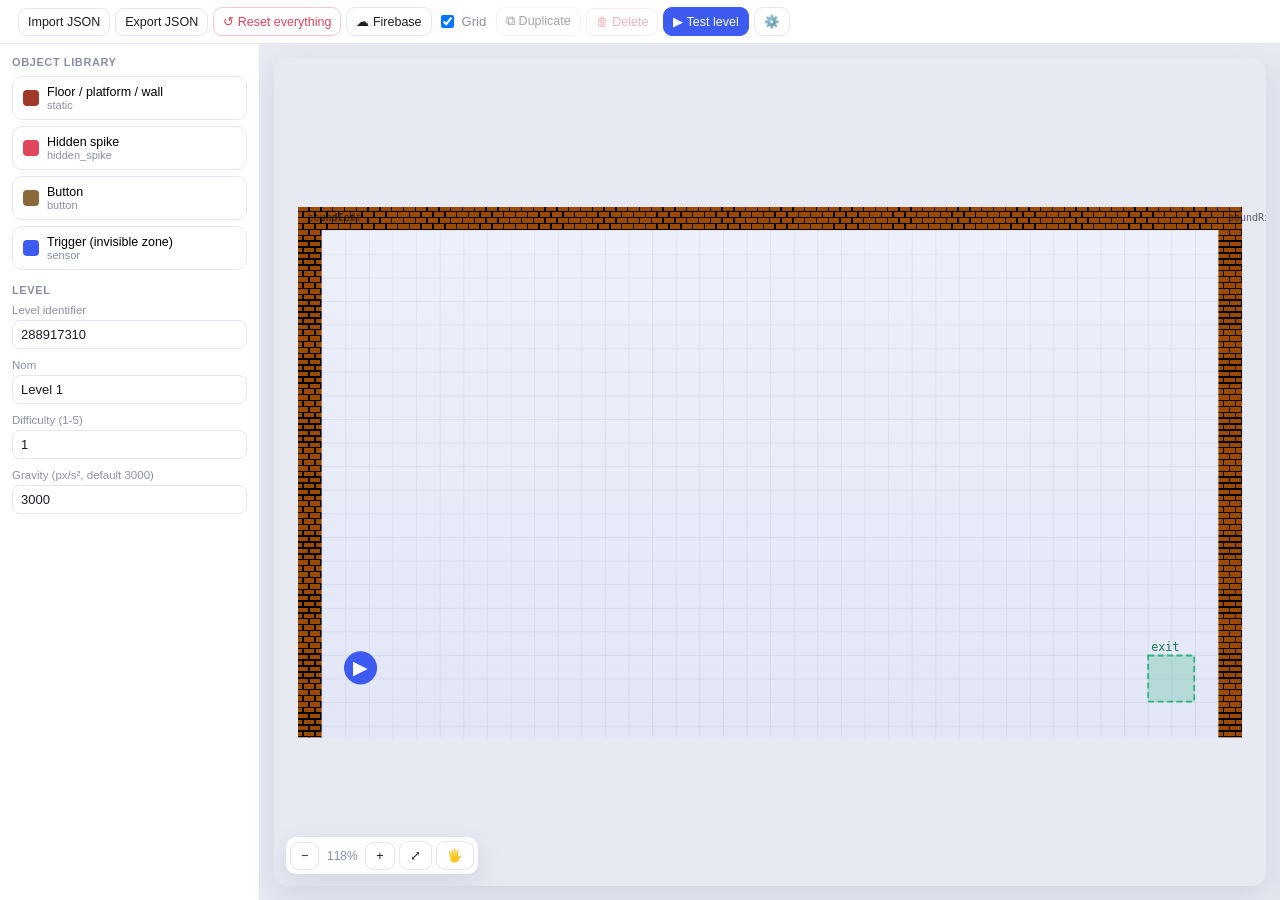
<file: index.html>
<!DOCTYPE html>
<html lang="en">
<head>
<meta charset="UTF-8">
<meta name="viewport" content="width=device-width, initial-scale=1, maximum-scale=1, viewport-fit=cover">
<meta name="theme-color" content="#3d5af1">
<link rel="manifest" href="manifest.json">
<link rel="icon" href="icons/icon-192.png">
<link rel="apple-touch-icon" href="icons/icon-192.png">
<title>Level Editor — Free Fall</title>
<link rel="stylesheet" href="css/style.css">
</head>
<body>
<div id="app">
  <header id="topbar">
    <div class="tgroup">
      <button id="btnTogglePalette" class="tbtn drawerToggle">📦</button>
    </div>
    <div class="tgroup">
      <button id="btnImport" class="tbtn">Import JSON</button>
      <input id="fileImport" type="file" accept="application/json" hidden>
      <button id="btnExport" class="tbtn">Export JSON</button>
      <button id="btnResetLevel" class="tbtn danger">↺ Reset everything</button>
      <button id="btnFirebase" class="tbtn">☁ Firebase</button>
      <label class="tcheck"><input id="chkGrid" type="checkbox" checked> Grid</label>
    </div>
    <div class="tgroup">
      <button id="btnDuplicate" class="tbtn" disabled>⧉ Duplicate</button>
      <button id="btnDelete" class="tbtn danger" disabled>🗑 Delete</button>
      <button id="btnPlay" class="tbtn primary">▶ Test level</button>
      <button id="installBtn" class="tbtn" style="display:none;">⬇ Install</button>
      <button id="btnToggleInspector" class="tbtn" title="Properties">⚙️</button>
    </div>
  </header>

  <div id="workspace">
    <aside id="palette">
      <h3>Object library</h3>
      <div id="paletteList"></div>
      <h3>Level</h3>
      <div id="levelMeta"></div>
    </aside>

    <main id="canvasArea">
      <div id="canvasWrap">
        <canvas id="editorCanvas"></canvas>
        <button id="btnExitPlay" class="tbtn" aria-label="Stop testing">✕</button>
        <label id="showHiddenToggle" class="tcheck"><input id="chkShowHidden" type="checkbox"> Show all (hidden items)</label>
        <div id="zoomBar">
          <button id="btnZoomOut" class="tbtn">−</button>
          <span id="zoomLabel">100%</span>
          <button id="btnZoomIn" class="tbtn">+</button>
          <button id="btnZoomReset" class="tbtn" title="Fit to screen">⤢</button>
          <button id="btnPanMode" class="tbtn" title="Pan view (drag)">🖐</button>
        </div>
      </div>
    </main>

    <aside id="inspector">
      <div class="inspectorHeader">
        <h3>Properties</h3>
        <button id="btnCloseInspector" class="tbtn">✕</button>
      </div>
      <div id="inspectorBody"><p class="empty">Nothing selected. Click an object on the stage, or pick an item from the library to place a new one.</p></div>
    </aside>
  </div>

  <footer id="playControls">
    <div class="dpad">
      <button id="btnLeft" class="ctrl">◀</button>
      <button id="btnRight" class="ctrl">▶</button>
    </div>
    <button id="btnJump" class="ctrl ctrlJump">⤒</button>
  </footer>
</div>

<div id="fbBackdrop" class="modalBackdrop"></div>
<div id="fbModal" class="modal">
  <div class="modalHeader">
    <div class="modalTabs">
      <button id="fbTabLoadSave" class="modalTab active" type="button">Load / Save</button>
      <button id="fbTabManage" class="modalTab" type="button">Organize</button>
    </div>
    <button id="fbModalClose" class="tbtn">✕</button>
  </div>

  <div id="fbPanelLoadSave" class="modalPanel">
    <h4>Save current level</h4>
    <div class="field">
      <label>Status</label>
      <select id="fbStatusSelect">
        <option value="PRODUCTION">PRODUCTION — not yet available in-game</option>
        <option value="FINAL">FINAL — playable in-game</option>
      </select>
    </div>
    <button id="fbSaveBtn" class="tbtn primary" style="width:100%;">☁ Save to Firebase</button>
    <div id="fbSaveStatus" class="fbStatusMsg"></div>

    <h4>Levels on Firebase</h4>
    <button id="fbRefreshBtn" class="tbtn" style="width:100%;">↻ Refresh list</button>
    <div id="fbLevelList"></div>
  </div>

  <div id="fbPanelManage" class="modalPanel" style="display:none;">
    <p class="hint">Edit the order (used to sequence levels in-game), rename, or delete levels stored on Firebase. Changes are applied when you click "Save changes" on each row.</p>
    <button id="fbManageRefresh" class="tbtn" style="width:100%;">↻ Refresh list</button>
    <div id="fbManageList"></div>
    <div id="fbManageStatus" class="fbStatusMsg"></div>
  </div>
</div>

<script src="js/firebase-config.js"></script>
<script src="js/firebase-rest.js"></script>
<script src="js/sprites.js"></script>
<script src="js/editor.js"></script>
<script>
if("serviceWorker" in navigator){
  window.addEventListener("load", () => { navigator.serviceWorker.register("service-worker.js").catch(()=>{}); });
  /* As soon as a new service worker version takes over (after a
     deployment), the page reloads once automatically. */
  let __swRefreshing = false;
  navigator.serviceWorker.addEventListener("controllerchange", () => {
    if(__swRefreshing) return;
    __swRefreshing = true;
    window.location.reload();
  });
}
let __deferredPrompt = null;
const __installBtn = document.getElementById("installBtn");
window.addEventListener("beforeinstallprompt", (e) => {
  e.preventDefault(); __deferredPrompt = e; __installBtn.style.display = "inline-flex";
});
__installBtn.addEventListener("click", async () => {
  if(!__deferredPrompt) return;
  __deferredPrompt.prompt(); await __deferredPrompt.userChoice; __deferredPrompt = null;
  __installBtn.style.display = "none";
});
</script>
</body>
</html>
</file>
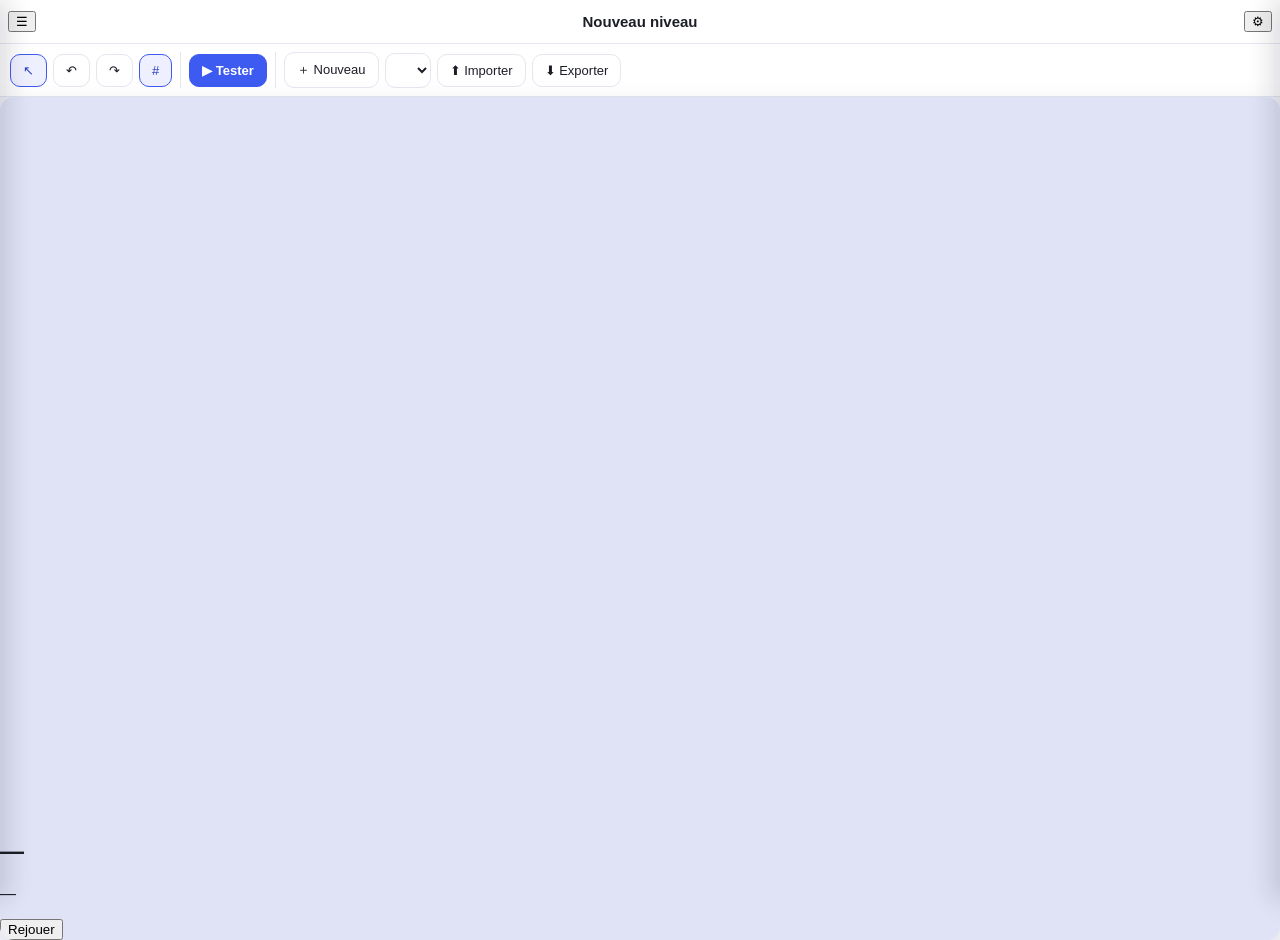
<file: editor.html>
<!DOCTYPE html>
<html lang="fr">
<head>
<meta charset="UTF-8">
<meta name="viewport" content="width=device-width, initial-scale=1, maximum-scale=1, viewport-fit=cover">
<meta name="theme-color" content="#3d5af1">
<link rel="manifest" href="manifest.json">
<link rel="icon" href="icons/icon-192.png">
<title>Éditeur — Chute Libre</title>
<link rel="stylesheet" href="css/style.css">
<link rel="stylesheet" href="css/editor.css">
</head>
<body class="editorBody">
<div id="app">
  <header id="topbar">
    <button id="paletteBtn" class="iconBtn" aria-label="Palette">☰</button>
    <div id="titleBlock">
      <input id="levelNameInput" type="text" value="Nouveau niveau" />
    </div>
    <button id="propsToggleBtn" class="iconBtn" aria-label="Propriétés">⚙</button>
  </header>

  <div id="toolbar">
    <button id="toolSelectBtn" class="tbtn active" title="Sélection">↖</button>
    <button id="undoBtn" class="tbtn" title="Annuler (Ctrl+Z)">↶</button>
    <button id="redoBtn" class="tbtn" title="Rétablir (Ctrl+Shift+Z)">↷</button>
    <button id="snapBtn" class="tbtn active" title="Aligner sur la grille">#</button>
    <span class="tsep"></span>
    <button id="testBtn" class="tbtn primary" title="Tester le niveau">▶ Tester</button>
    <span class="tsep"></span>
    <button id="newBtn" class="tbtn" title="Nouveau niveau">＋ Nouveau</button>
    <select id="sampleSelect" class="tbtn" title="Charger un modèle"></select>
    <button id="importBtn" class="tbtn" title="Importer un JSON">⬆ Importer</button>
    <input type="file" id="importFile" accept="application/json" hidden>
    <button id="exportBtn" class="tbtn" title="Exporter en JSON">⬇ Exporter</button>
  </div>

  <main id="stage">
    <div id="canvasWrap">
      <canvas id="game" width="800" height="450"></canvas>
      <div id="overlay">
        <div id="overlayCard">
          <h2 id="overlayTitle">—</h2>
          <p id="overlayText">—</p>
          <button id="overlayBtn">Rejouer</button>
        </div>
      </div>
      <div id="testControls" class="hidden">
        <div class="dpad">
          <button id="btnLeft" class="ctrl">◀</button>
          <button id="btnRight" class="ctrl">▶</button>
        </div>
        <button id="btnJump" class="ctrl ctrlJump">⤒</button>
      </div>
      <button id="exitTestBtn" class="hidden">✕ Quitter le test</button>
    </div>
  </main>
</div>

<div id="paletteBackdrop" class="drawerBackdrop"></div>
<aside id="paletteDrawer" class="sideDrawer left">
  <button class="closeDrawerBtn" data-close="palette">✕</button>
  <h3>Repères</h3>
  <div class="paletteGrid">
    <button class="paletteItem" id="pickPlayerStart">🏁<span>Départ</span></button>
    <button class="paletteItem" id="pickExit">🏆<span>Sortie</span></button>
  </div>
  <h3>Blocs</h3>
  <div class="paletteGrid">
    <button class="paletteItem" data-kind="static">🧱<span>Brique</span></button>
    <button class="paletteItem" data-kind="falling">🧱⤵<span>Plateforme piégée</span></button>
    <button class="paletteItem" data-kind="hidden_spike">📍<span>Pic caché</span></button>
    <button class="paletteItem" data-kind="door">🚪<span>Porte</span></button>
    <button class="paletteItem" data-kind="button">🔘<span>Bouton</span></button>
    <button class="paletteItem" data-kind="gate">🚧<span>Porte verrouillée</span></button>
    <button class="paletteItem" data-kind="blocker">⬛<span>Bloc surgissant</span></button>
    <button class="paletteItem" data-kind="sensor">📡<span>Capteur (invisible)</span></button>
  </div>
  <h3>Kits (assemblages prêts)</h3>
  <div class="paletteGrid">
    <button class="paletteItem" data-kit="cascade">⇣⇣<span>Cascade B→A</span></button>
    <button class="paletteItem" data-kit="fakeExit">🚪❌<span>Fausse sortie</span></button>
    <button class="paletteItem" data-kit="lockedGate">🔒<span>Porte + bouton</span></button>
    <button class="paletteItem" data-kit="jumpBlocker">🧱🔺<span>Plafond piège</span></button>
  </div>
  <p class="hint">Clique un élément puis clique sur le niveau pour le poser. Les kits posent plusieurs éléments déjà reliés entre eux.</p>
</aside>

<div id="propsBackdrop" class="drawerBackdrop"></div>
<aside id="propsDrawer" class="sideDrawer right">
  <button class="closeDrawerBtn" data-close="props">✕</button>
  <h3>Niveau</h3>
  <div id="levelMetaForm"></div>
  <h3>Propriétés</h3>
  <div id="propsForm"><p class="hint">Sélectionne un élément sur le niveau.</p></div>
  <h3>Validation</h3>
  <div id="validationList"><p class="hint">Aucun souci détecté.</p></div>
</aside>

<script src="js/levels.js"></script>
<script src="js/engine.js"></script>
<script src="js/render.js"></script>
<script src="js/editor.js"></script>
</body>
</html>
</file>
<file: css/style.css>
:root{
  --bg:#f4f5fb; --panel:#ffffff; --text:#1c1e26; --muted:#8b8fa3;
  --accent:#3d5af1; --accent-2:#2a3fc0; --danger:#e0455c; --ok:#2fb380;
  --border:#e4e6f0; --shadow:0 10px 30px rgba(30,34,60,.10); --mono: ui-monospace,SFMono-Regular,Menlo,Consolas,monospace;
}
*{box-sizing:border-box;}
html,body{height:100%;}
body{
  margin:0; background:var(--bg); color:var(--text);
  font-family:-apple-system,BlinkMacSystemFont,"Segoe UI",Roboto,Helvetica,Arial,sans-serif;
  overscroll-behavior:none; -webkit-tap-highlight-color:transparent;
}
#app{ height:100dvh; display:flex; flex-direction:column; }

/* topbar — ALWAYS a single row, regardless of portrait/landscape or
   screen width: wrapping to a second line (the previous behavior) left
   big empty gaps from justify-content:space-between spreading the three
   groups apart once they no longer fit one row. If the buttons genuinely
   don't fit, the bar scrolls horizontally instead of wrapping. */
#topbar{
  flex:0 0 auto; display:flex; align-items:center; flex-wrap:nowrap;
  gap:6px; padding:7px 8px; background:var(--panel); border-bottom:1px solid var(--border); z-index:20;
  overflow-x:auto; overflow-y:hidden; -webkit-overflow-scrolling:touch;
}
.tgroup{ display:flex; align-items:center; gap:5px; flex-wrap:nowrap; flex:0 0 auto; }
.tgroup + .tgroup{ margin-left:4px; }
.tbtn{
  border:1px solid var(--border); background:#fff; color:var(--text); border-radius:9px;
  padding:6px 9px; font-size:12.5px; cursor:pointer; white-space:nowrap; flex:0 0 auto;
}
.tbtn:active{ background:#eef0fb; }
.tbtn.primary{ background:var(--accent); color:#fff; border-color:var(--accent); }
.tbtn.primary:active{ background:var(--accent-2); }
.tbtn.danger{ color:var(--danger); border-color:#f3c8ce; }
.tbtn:disabled{ opacity:.4; cursor:default; }
select, input[type=text], input[type=number]{
  border:1px solid var(--border); border-radius:8px; padding:6px 8px; font-size:13px; background:#fff; color:var(--text);
}
.tcheck{ display:flex; align-items:center; gap:5px; font-size:13px; color:var(--muted); flex:0 0 auto; white-space:nowrap; }

/* workspace: palette | canvas | inspector (the inspector is ALWAYS a
   floating panel that opens on selection, not a static column). */
#workspace{ flex:1; display:flex; min-height:0; position:relative; }

#palette{
  width:260px; flex:0 0 auto; background:var(--panel); overflow-y:auto; padding:12px;
  border-right:1px solid var(--border);
}
#inspector{
  position:fixed; top:49px; bottom:0; right:0; width:300px; max-width:86vw; z-index:25;
  background:var(--panel); overflow-y:auto; padding:12px; border-left:1px solid var(--border);
  transform:translateX(105%); transition:transform .18s ease; box-shadow:var(--shadow);
}
#inspector.open{ transform:translateX(0); }
.inspectorHeader{ display:flex; align-items:center; justify-content:space-between; margin-bottom:4px; }
.inspectorHeader h3{ margin:0; }
#btnCloseInspector{ padding:5px 9px; }
#palette h3, #inspector h3{
  font-size:11px; text-transform:uppercase; letter-spacing:.6px; color:var(--muted); margin:14px 0 8px;
}
#palette h3:first-child{ margin-top:0; }

.paletteBtn{
  display:flex; align-items:center; gap:8px; width:100%; text-align:left;
  border:1px solid var(--border); background:#fff; border-radius:10px; padding:8px 10px;
  font-size:12.5px; margin-bottom:6px; cursor:pointer;
}
.paletteBtn:active{ background:#eef0fb; }
.paletteBtn.active{ border-color:var(--accent); background:#eef0ff; }
.paletteBtn .swatch{ width:16px; height:16px; border-radius:4px; flex:0 0 auto; }
.paletteBtn small{ display:block; color:var(--muted); font-size:11px; }

/* mobile drawer toggle for the palette only (inspector is always a drawer) */
.drawerToggle{ display:none; }

#canvasArea{
  flex:1; display:flex; flex-direction:column;
  padding:14px; min-width:0; position:relative; background:#e7e9f3;
}
#canvasWrap{
  position:relative; flex:1; width:100%;
  background:#dfe3f5; border-radius:14px; overflow:hidden; box-shadow:var(--shadow);
}
canvas{ display:block; width:100%; height:100%; touch-action:none; }

/* Test mode: the top bar disappears entirely to maximize the play area —
   only a small floating "✕" over the canvas lets you stop testing. */
body.play-mode #topbar{ display:none; }
#btnExitPlay{
  display:none; position:absolute; top:10px; right:10px; z-index:15;
  width:36px; height:36px; padding:0; border-radius:10px; border:none;
  background:rgba(20,22,36,.55); color:#fff; font-size:16px;
  align-items:center; justify-content:center;
}
body.play-mode #btnExitPlay{ display:flex; }
#btnExitPlay:active{ background:rgba(20,22,36,.75); }

#zoomBar{
  position:absolute; left:12px; bottom:12px; display:flex; align-items:center; gap:4px;
  background:rgba(255,255,255,.9); border-radius:10px; padding:4px; box-shadow:var(--shadow);
}
#zoomBar .tbtn{ padding:6px 10px; }
#zoomBar .tbtn.active{ background:var(--accent); color:#fff; border-color:var(--accent); }
#zoomLabel{ font-size:12px; color:var(--muted); min-width:38px; text-align:center; }

/* inspector form */
.field{ margin-bottom:10px; }
.field label{ display:block; font-size:11.5px; color:var(--muted); margin-bottom:4px; }
.field input, .field select, .field textarea{ width:100%; }
.field textarea{ resize:vertical; min-height:50px; font-size:12.5px; }
.row2{ display:grid; grid-template-columns:1fr 1fr; gap:8px; }
.row3{ display:grid; grid-template-columns:1fr 1fr 1fr; gap:8px; }
.checkline{ display:flex; align-items:center; gap:6px; font-size:12.5px; color:var(--text); margin-bottom:8px; }
.sectionBox{ border:1px solid var(--border); border-radius:10px; padding:10px; margin-bottom:12px; background:#fbfbfe; }
.sectionTitle{ font-size:11.5px; font-weight:700; color:var(--accent-2); margin-bottom:8px; text-transform:uppercase; letter-spacing:.4px; }
.thenRow{ border:1px solid var(--border); border-radius:8px; padding:8px; margin-bottom:8px; background:#fff; }
.thenRow .rowTop{ display:flex; justify-content:space-between; align-items:center; margin-bottom:6px; }
.miniBtn{ border:none; background:none; color:var(--danger); font-size:16px; cursor:pointer; line-height:1; padding:0 4px; }
.addBtn{
  width:100%; border:1px dashed var(--border); background:#fff; border-radius:8px; padding:7px;
  font-size:12.5px; color:var(--accent-2); cursor:pointer;
}
.idTag{ font-family:var(--mono); font-size:11.5px; background:#eef0ff; color:var(--accent-2); padding:2px 6px; border-radius:6px; }
.empty{ color:var(--muted); font-size:12.5px; font-style:italic; }
.idWarning{ color:var(--danger); font-size:11px; margin-top:4px; }

/* play mode overlay reuses same canvas; controls bar below like the game */
#playControls{
  display:none; flex:0 0 auto; align-items:center; justify-content:space-between;
  padding:10px 18px calc(10px + env(safe-area-inset-bottom)); background:var(--panel); border-top:1px solid var(--border);
  user-select:none; -webkit-user-select:none; -webkit-touch-callout:none;
}
#playControls.show{ display:flex; }
.ctrl{
  width:64px; height:64px; border-radius:50%; border:none; background:#eef0fb; color:#2a2d3d;
  font-size:26px; display:flex; align-items:center; justify-content:center; box-shadow:0 2px 6px rgba(30,34,60,.10);
  user-select:none; -webkit-user-select:none; -webkit-touch-callout:none; touch-action:none;
}
.ctrl:active{ background:#dde1f7; }
.dpad{ display:flex; gap:14px; }
.ctrlJump{ background:var(--accent); color:#fff; }
#showHiddenToggle{
  display:none; position:absolute; right:12px; top:12px; background:rgba(255,255,255,.92);
  padding:6px 10px; border-radius:8px; box-shadow:var(--shadow); font-size:12px; color:var(--text);
}
#showHiddenToggle.show{ display:flex; }

@media (max-width: 900px) and (orientation: portrait), (max-width: 700px) and (orientation: landscape){
  #palette{
    position:fixed; top:49px; bottom:0; left:0; width:82vw; max-width:320px; z-index:25;
    transform:translateX(-105%); transition:transform .2s ease; box-shadow:var(--shadow);
  }
  #palette.open{ transform:translateX(0); }
  .drawerToggle{ display:inline-flex; }
}

/* ---------------------------- Modale (Firebase) ---------------------------- */
.modalBackdrop{
  display:none; position:fixed; inset:0; background:rgba(15,17,30,.45); z-index:60;
}
.modalBackdrop.show{ display:block; }
.modal{
  display:none; position:fixed; top:50%; left:50%; transform:translate(-50%,-50%);
  width:420px; max-width:92vw; max-height:84vh; overflow-y:auto; background:var(--panel);
  border-radius:14px; box-shadow:var(--shadow); z-index:61; padding:0;
}
.modal.show{ display:block; }
.modalHeader{
  display:flex; align-items:center; justify-content:space-between; padding:10px 12px;
  border-bottom:1px solid var(--border); position:sticky; top:0; background:var(--panel); z-index:1;
}
.modalTabs{ display:flex; gap:6px; }
.modalTab{
  border:1px solid var(--border); background:#fff; color:var(--muted); border-radius:8px;
  padding:7px 11px; font-size:12.5px; cursor:pointer;
}
.modalTab.active{ border-color:var(--accent); color:var(--accent-2); background:#eef0ff; font-weight:600; }
.modalPanel{ padding:14px; }
.modalPanel h4{ font-size:12px; text-transform:uppercase; letter-spacing:.5px; color:var(--muted); margin:16px 0 8px; }
.modalPanel h4:first-child{ margin-top:0; }
.fbStatusMsg{ font-size:12.5px; margin-top:8px; min-height:1em; }
.fbStatusMsg.error{ color:var(--danger); }
.fbStatusMsg.ok{ color:var(--ok); }
.fbLevelRow{
  display:flex; align-items:center; justify-content:space-between; gap:8px; padding:9px 10px;
  border:1px solid var(--border); border-radius:10px; margin-top:8px;
}
.fbLevelRow .fbName{ font-weight:600; font-size:13px; }
.fbLevelRow .fbMeta{ font-size:11px; color:var(--muted); }
.fbBadge{
  font-size:10.5px; font-weight:700; padding:2px 7px; border-radius:6px; letter-spacing:.3px;
}
.fbBadge.FINAL{ background:#e3f7ee; color:#1d7a54; }
.fbBadge.PRODUCTION{ background:#fdf1dc; color:#946213; }

.fbManageRow{
  border:1px solid var(--border); border-radius:10px; margin-top:8px; padding:9px 10px;
}
.fbManageRow .fbManageTop{ display:flex; align-items:center; gap:8px; margin-bottom:6px; }
.fbManageRow .fbManageId{ font-size:10.5px; color:var(--muted); flex:1; }
.fbManageRow .fbOrderInput{
  width:52px; border:1px solid var(--border); border-radius:8px; padding:5px 6px; font-size:12.5px; text-align:center;
}
.fbManageRow .fbNameInput{
  flex:1; border:1px solid var(--border); border-radius:8px; padding:6px 8px; font-size:13px;
}
.fbManageRow .fbManageActions{ display:flex; gap:6px; margin-top:6px; }
.fbManageRow .fbManageActions .tbtn{ flex:1; font-size:12px; padding:6px 8px; }
</file>
<file: css/editor.css>
/* =========================================================================
   Éditeur — styles additifs (viennent après style.css : réutilise les
   variables --bg/--panel/--text/--accent/--border/--shadow définies là-bas)
   ========================================================================= */

.editorBody{ overflow:hidden; }

#titleBlock{ flex:1; padding:0 6px; }
#levelNameInput{
  width:100%; border:none; background:transparent; font-weight:700; font-size:15px;
  color:var(--text); text-align:center; padding:6px 4px; border-radius:8px;
}
#levelNameInput:focus{ background:#eef0fb; outline:none; }

/* barre d'outils */
#toolbar{
  flex:0 0 auto; display:flex; align-items:center; gap:6px; padding:8px 10px;
  background:var(--panel); border-bottom:1px solid var(--border); overflow-x:auto;
  -webkit-overflow-scrolling:touch;
}
.tbtn{
  flex:0 0 auto; border:1px solid var(--border); background:#fff; color:var(--text);
  font-size:13px; padding:8px 12px; border-radius:10px; cursor:pointer; white-space:nowrap;
}
.tbtn:active{ background:#eef0fb; }
.tbtn.active{ background:#eef0ff; border-color:var(--accent); color:var(--accent-2); }
.tbtn.primary{ background:var(--accent); border-color:var(--accent); color:#fff; font-weight:700; }
.tbtn.primary:active{ background:var(--accent-2); }
.tsep{ flex:0 0 auto; width:1px; align-self:stretch; background:var(--border); margin:0 2px; }
#sampleSelect{ font-family:inherit; }

#canvasWrap{ cursor:default; }
#exitTestBtn{
  position:absolute; top:10px; right:10px; border:none; background:rgba(20,22,36,.55);
  color:#fff; font-size:13px; padding:8px 14px; border-radius:10px; cursor:pointer;
}
#exitTestBtn:active{ background:rgba(20,22,36,.75); }

#testControls{
  position:absolute; left:0; right:0; bottom:0; display:flex; justify-content:space-between;
  align-items:flex-end; padding:14px; pointer-events:none;
}
#testControls .ctrl{ pointer-events:auto; width:64px; height:64px; font-size:24px; }
.hidden{ display:none !important; }

/* tiroirs latéraux génériques (gauche = palette, droite = propriétés) */
.drawerBackdrop{
  position:fixed; inset:0; background:rgba(15,17,30,.35); opacity:0; pointer-events:none;
  transition:opacity .2s ease; z-index:29;
}
.drawerBackdrop.show{ opacity:1; pointer-events:auto; }
.sideDrawer{
  position:fixed; top:0; height:100%; width:300px; max-width:88vw; background:var(--panel);
  z-index:30; padding:16px; overflow-y:auto; transition:transform .22s ease;
}
.sideDrawer.left{ left:0; transform:translateX(-100%); box-shadow:8px 0 24px rgba(20,22,40,.15); }
.sideDrawer.right{ right:0; transform:translateX(100%); box-shadow:-8px 0 24px rgba(20,22,40,.15); }
.sideDrawer.open{ transform:translateX(0); }
.sideDrawer h3{ font-size:12px; text-transform:uppercase; letter-spacing:.6px; color:var(--muted); margin:18px 0 8px; }
.sideDrawer h3:first-of-type{ margin-top:4px; }
.closeDrawerBtn{
  position:absolute; top:12px; right:12px; width:36px; height:36px; border-radius:10px;
  border:1px solid var(--border); background:#fff; cursor:pointer; font-size:15px;
}

.paletteGrid{ display:grid; grid-template-columns:1fr 1fr; gap:8px; }
.paletteItem{
  display:flex; flex-direction:column; align-items:center; gap:4px; padding:12px 6px;
  border:1px solid var(--border); border-radius:12px; background:#fff; cursor:pointer;
  font-size:20px; color:var(--text);
}
.paletteItem span{ font-size:10.5px; color:var(--muted); text-align:center; line-height:1.2; }
.paletteItem.active{ border-color:var(--accent); background:#eef0ff; }
.paletteItem:active{ background:#eef0fb; }

/* formulaire de propriétés */
.fRow{ margin-bottom:10px; }
.fRow label{ display:block; font-size:11.5px; color:var(--muted); margin-bottom:4px; }
.fRow input[type="text"], .fRow input[type="number"], .fRow select, .fRow textarea{
  width:100%; border:1px solid var(--border); border-radius:8px; padding:8px 10px;
  font-size:13px; font-family:inherit; color:var(--text); background:#fff;
}
.fRow textarea{ min-height:56px; resize:vertical; }
.fRow2{ display:grid; grid-template-columns:1fr 1fr; gap:8px; }
.fRow3{ display:grid; grid-template-columns:1fr 1fr 1fr; gap:8px; }
.fCheck{ display:flex; align-items:center; gap:8px; font-size:13px; margin-bottom:8px; }
.fCheck input{ width:16px; height:16px; }
.fieldset{
  border:1px solid var(--border); border-radius:12px; padding:10px 12px; margin-bottom:12px;
}
.fieldset legend{ font-size:11.5px; font-weight:700; color:var(--accent-2); padding:0 4px; }
.linkRow{
  border:1px dashed var(--border); border-radius:10px; padding:8px; margin-bottom:8px; position:relative;
}
.linkRow .removeLink{
  position:absolute; top:6px; right:6px; width:22px; height:22px; border-radius:6px; border:none;
  background:#f3e3e3; color:var(--danger); font-size:12px; cursor:pointer;
}
.smallBtn{
  border:1px solid var(--border); background:#fff; color:var(--accent-2); font-size:12.5px;
  padding:7px 10px; border-radius:8px; cursor:pointer; width:100%;
}
.smallBtn:active{ background:#eef0fb; }
.dangerBtn{ color:var(--danger); }

.warnItem{
  font-size:12.5px; padding:8px 10px; border-radius:10px; margin-bottom:6px;
  background:#fff4e8; border:1px solid #f0d3ad; color:#8a5a1c;
}
</file>
